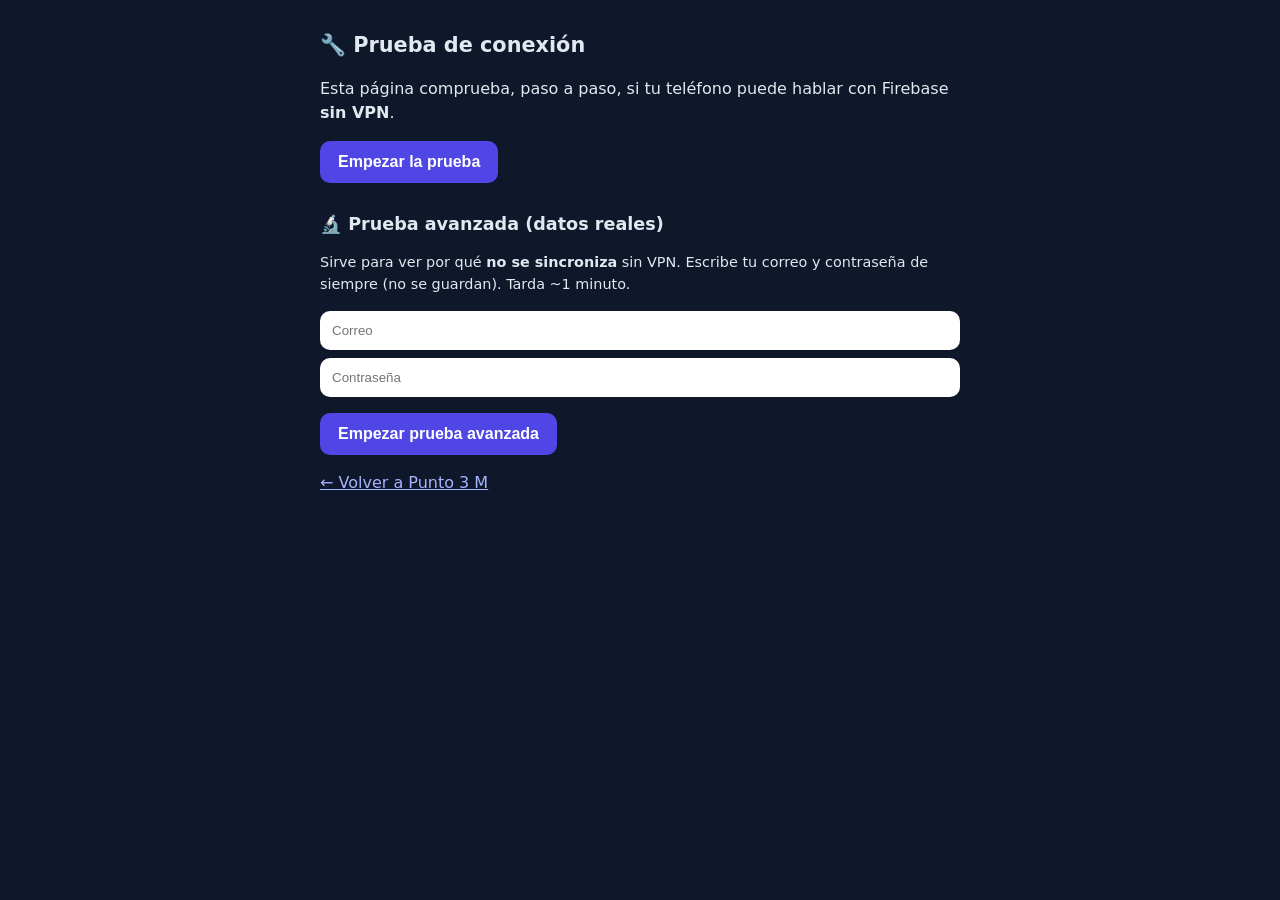
<file: diagnostico.html>
<!DOCTYPE html>
<html lang="es">
<head>
  <meta charset="UTF-8">
  <meta name="viewport" content="width=device-width, initial-scale=1.0">
  <title>Prueba de conexión · Punto 3 M</title>
  <style>
    body { font-family: system-ui, sans-serif; margin: 0; padding: 16px; background: #0f172a; color: #e2e8f0; line-height: 1.5; }
    main { max-width: 640px; margin: 0 auto; }
    h1 { font-size: 1.3rem; }
    .caja { background: #1e293b; border-radius: 12px; padding: 12px 14px; margin: 10px 0; }
    .ok { color: #34d399; } .mal { color: #f87171; } .esp { color: #fbbf24; }
    code { font-size: .8rem; color: #94a3b8; word-break: break-all; }
    button { background: #4f46e5; color: #fff; border: 0; border-radius: 10px; padding: 12px 18px; font-size: 1rem; font-weight: 700; }
  </style>
</head>
<body>
<main>
  <h1>🔧 Prueba de conexión</h1>
  <p>Esta página comprueba, paso a paso, si tu teléfono puede hablar con Firebase <b>sin VPN</b>.</p>
  <p><button id="ir">Empezar la prueba</button></p>
  <div id="salida"></div>

  <h2 style="font-size:1.1rem;margin-top:28px">🔬 Prueba avanzada (datos reales)</h2>
  <p style="font-size:.9rem">Sirve para ver por qué <b>no se sincroniza</b> sin VPN. Escribe tu correo y contraseña de siempre (no se guardan). Tarda ~1 minuto.</p>
  <p><input id="av-correo" type="email" placeholder="Correo" autocomplete="username" style="width:100%;box-sizing:border-box;padding:12px;border-radius:10px;border:0;margin-bottom:8px">
  <input id="av-clave" type="password" placeholder="Contraseña" autocomplete="current-password" style="width:100%;box-sizing:border-box;padding:12px;border-radius:10px;border:0"></p>
  <p><button id="av-ir">Empezar prueba avanzada</button></p>
  <div id="salida2"></div>
  <p><a href="./" style="color:#a5b4fc">← Volver a Punto 3 M</a></p>
</main>
<script type="module">
  import { firebaseConfig, PROXY_URL } from './config.js';
  const salida = document.getElementById('salida');
  const proxy = (PROXY_URL || '').trim().replace(/\/+$/, '');

  function fila(texto) {
    const d = document.createElement('div');
    d.className = 'caja';
    d.innerHTML = `<span class="esp">⏳</span> ${texto}`;
    salida.appendChild(d);
    return (clase, simbolo, detalle) => {
      d.innerHTML = `<span class="${clase}">${simbolo}</span> ${texto}${detalle ? `<br><code>${detalle}</code>` : ''}`;
    };
  }

  async function llamar(url, opciones = {}) {
    const ctl = new AbortController();
    const t = setTimeout(() => ctl.abort(), 15000);
    try {
      const r = await fetch(url, { ...opciones, signal: ctl.signal });
      const cuerpo = (await r.text()).slice(0, 140).replace(/\s+/g, ' ');
      return { estado: r.status, cuerpo };
    } finally {
      clearTimeout(t);
    }
  }

  async function probar() {
    salida.innerHTML = '';
    if (!proxy) {
      fila('Esta versión de la app todavía <b>no tiene configurado el intermediario</b> (PROXY_URL vacío).')('mal', '❌');
      return;
    }
    fila(`Intermediario configurado: <code>${proxy}</code>`)('ok', '✅');

    let f = fila('1. ¿Abre el intermediario de Cloudflare?');
    try {
      const r = await llamar(`${proxy}/ping`);
      r.estado === 200 ? f('ok', '✅', r.cuerpo) : f('mal', '❌', `Respuesta ${r.estado}: ${r.cuerpo}`);
    } catch (e) {
      f('mal', '❌', `No se pudo conectar (${e.name}). Revisa la dirección o la señal.`);
      return;
    }

    f = fila('2. ¿Llega al inicio de sesión de Google (a través del intermediario)?');
    try {
      const r = await llamar(`${proxy}/identitytoolkit.googleapis.com/v1/accounts:signInWithPassword?key=${firebaseConfig.apiKey}`, {
        method: 'POST',
        headers: { 'Content-Type': 'application/json' },
        body: JSON.stringify({ email: 'prueba@ejemplo.com', password: 'x', returnSecureToken: true }),
      });
      // Google contesta 400 con un mensaje JSON (correo o clave incorrectos): eso es BUENO, llegó a Google.
      /"error"/.test(r.cuerpo) && r.estado !== 403
        ? f('ok', '✅', `Google respondió (${r.estado}): ${r.cuerpo}`)
        : f('mal', '❌', `Respuesta ${r.estado}: ${r.cuerpo}`);
    } catch (e) {
      f('mal', '❌', `Falló (${e.name}).`);
    }

    f = fila('3. ¿Llega a la base de datos de Google (a través del intermediario)?');
    try {
      const r = await llamar(`${proxy}/v1/projects/${firebaseConfig.projectId}/databases/(default)/documents/config/general?key=${firebaseConfig.apiKey}`);
      // Sin sesión, Google contesta 401/403 con JSON "PERMISSION_DENIED"/"UNAUTHENTICATED": también es BUENO.
      /PERMISSION_DENIED|UNAUTHENTICATED|"error"/.test(r.cuerpo) && !/<html/i.test(r.cuerpo)
        ? f('ok', '✅', `Google respondió (${r.estado}): ${r.cuerpo}`)
        : f('mal', '❌', `Respuesta ${r.estado}: ${r.cuerpo}`);
    } catch (e) {
      f('mal', '❌', `Falló (${e.name}).`);
    }

    fila('Si los 3 pasos salieron ✅, ya puedes entrar a Punto 3 M <b>sin VPN</b>.')('ok', '🎉');
  }

  document.getElementById('ir').addEventListener('click', probar);

  // ------------------------------------------------ prueba avanzada con el SDK real de Firebase
  const salida2 = document.getElementById('salida2');
  function fila2(texto) {
    const d = document.createElement('div');
    d.className = 'caja';
    d.innerHTML = `<span class="esp">⏳</span> ${texto}`;
    salida2.appendChild(d);
    return (clase, simbolo, detalle) => {
      d.innerHTML = `<span class="${clase}">${simbolo}</span> ${texto}${detalle ? `<br><code>${detalle}</code>` : ''}`;
    };
  }
  const cargarScript = (src) =>
    new Promise((ok, mal) => {
      const el = document.createElement('script');
      el.src = src;
      el.onload = ok;
      el.onerror = () => mal(new Error('no cargó ' + src));
      document.head.appendChild(el);
    });
  const conLimite = (p, ms, nombre) =>
    Promise.race([p, new Promise((_, r) => setTimeout(() => r(Object.assign(new Error('tiempo agotado'), { code: 'tiempo-agotado:' + nombre })), ms))]);
  const alcanzoGoogle = (e) => e && ['permission-denied', 'unauthenticated'].includes(e.code);

  const VARIANTES = [
    ['A. Peticiones normales (long polling forzado) — lo que usa la app ahora', { experimentalForceLongPolling: true }],
    ['B. Flujo directo (streaming del navegador)', {}],
    ['C. Automático', { experimentalAutoDetectLongPolling: true }],
  ];

  async function pruebaAvanzada() {
    salida2.innerHTML = '';
    const correo = document.getElementById('av-correo').value.trim();
    const clave = document.getElementById('av-clave').value;
    if (!proxy) return fila2('Falta PROXY_URL')('mal', '❌');
    if (!correo || !clave) return fila2('Escribe tu correo y contraseña arriba.')('mal', '❌');
    let f = fila2('Cargando el SDK de Firebase');
    try {
      const base = 'https://www.gstatic.com/firebasejs/10.8.0/';
      await cargarScript(base + 'firebase-app-compat.js');
      await Promise.all([cargarScript(base + 'firebase-auth-compat.js'), cargarScript(base + 'firebase-firestore-compat.js')]);
      f('ok', '✅');
    } catch (e) {
      return f('mal', '❌', e.message);
    }
    // Prueba directa del canal de Firestore a través del intermediario (sin SDK)
    f = fila2('Canal de Firestore: pedir una conexión a Google a través del intermediario');
    try {
      const url = `${proxy}/google.firestore.v1.Firestore/Listen/channel?database=${encodeURIComponent(`projects/${firebaseConfig.projectId}/databases/(default)`)}&VER=8&RID=1&CVER=22&X-HTTP-Session-Id=gsessionid&zx=prueba&t=1`;
      const ctl = new AbortController();
      const t = setTimeout(() => ctl.abort(), 15000);
      const r = await fetch(url, { method: 'POST', headers: { 'Content-Type': 'application/x-www-form-urlencoded' }, body: 'count=0', signal: ctl.signal });
      clearTimeout(t);
      const cuerpo = (await r.text()).slice(0, 160).replace(/\s+/g, ' ');
      f(r.status < 500 ? 'ok' : 'mal', r.status < 500 ? '✅' : '❌', `HTTP ${r.status} · ${r.headers.get('content-type') || 'sin tipo'} · ${cuerpo}`);
    } catch (e) {
      f('mal', '❌', `${e.name}: ${e.message}`);
    }

    // Guarda lo que cuenta el SDK sobre su conexión para mostrar el motivo real
    const registro = [];
    try { firebase.firestore.setLogLevel('debug'); } catch (e) { /* nada */ }
    // Espía las peticiones de red que hace el SDK hacia el intermediario
    const abrir = XMLHttpRequest.prototype.open;
    XMLHttpRequest.prototype.open = function (m, u, ...r) {
      this.__info = `${m} ${String(u).replace(proxy, '').split('?')[0]}${/TYPE=xmlhttp/.test(u) ? ' (escucha)' : ''}`;
      this.addEventListener('loadend', () => registro.push(`NET XHR ${this.__info} -> ${this.status || 'FALLÓ'} ${(this.responseText || '').slice(0, 70).replace(/\s+/g, ' ')}`));
      return abrir.call(this, m, u, ...r);
    };
    const traer = window.fetch;
    window.fetch = async function (u, o) {
      const nombreU = String(u && u.url ? u.url : u).replace(proxy, '').split('?')[0];
      try {
        const r = await traer.call(this, u, o);
        registro.push(`NET fetch ${nombreU} -> ${r.status}`);
        return r;
      } catch (e) {
        registro.push(`NET fetch ${nombreU} -> FALLÓ ${e.name}: ${e.message}`);
        throw e;
      }
    };
    for (const m of ['log', 'info', 'warn', 'error', 'debug']) {
      const original = console[m].bind(console);
      console[m] = (...args) => {
        try { registro.push(args.map((x) => (typeof x === 'string' ? x : x && x.message ? x.message : JSON.stringify(x))).join(' ').slice(0, 220)); } catch (e) { /* nada */ }
        original(...args);
      };
    }
    for (const [nombre, ajustes] of VARIANTES) {
      fila2(`<b>${nombre}</b>`)('esp', '▶️');
      const app = firebase.initializeApp(firebaseConfig, 'v' + Math.random().toString(36).slice(2));
      try {
        const auth = app.auth();
        auth.useEmulator(proxy, { disableWarnings: true });
        let t0 = Date.now();
        f = fila2('Iniciar sesión');
        try {
          await conLimite(auth.signInWithEmailAndPassword(correo, clave), 15000, 'login');
          f('ok', '✅', `${Date.now() - t0} ms`);
        } catch (e) {
          f('mal', '❌', `${e.code || e.name}: ${e.message}`.slice(0, 160));
          continue;
        }
        const db = app.firestore();
        db.settings({ host: new URL(proxy).host, ssl: true, ignoreUndefinedProperties: true, ...ajustes });
        t0 = Date.now();
        f = fila2('Leer un dato directo del servidor');
        try {
          await conLimite(db.collection('config').doc('general').get({ source: 'server' }), 15000, 'leer');
          f('ok', '✅', `${Date.now() - t0} ms`);
        } catch (e) {
          alcanzoGoogle(e) ? f('ok', '✅', `Llegó a Google (${e.code}) en ${Date.now() - t0} ms`) : f('mal', '❌', `${e.code || e.name}: ${(e.message || '').slice(0, 120)}`);
        }
        t0 = Date.now();
        f = fila2('Recibir cambios en vivo (espera hasta 15 s)');
        await new Promise((fin) => {
          const parar = db.collection('config').doc('general').onSnapshot(
            { includeMetadataChanges: true },
            (snap) => {
              if (!snap.metadata.fromCache) {
                f('ok', '✅', `Datos del servidor en ${Date.now() - t0} ms`);
                parar();
                fin();
              }
            },
            (e) => {
              alcanzoGoogle(e) ? f('ok', '✅', `Llegó a Google (${e.code})`) : f('mal', '❌', `${e.code}: ${(e.message || '').slice(0, 120)}`);
              fin();
            },
          );
          setTimeout(() => {
            f('mal', '❌', 'Sin respuesta del servidor en 15 s (solo se vio la copia guardada).');
            parar();
            fin();
          }, 15000);
        });
      } finally {
        const utiles = registro.filter((l) => /^NET|webchannel|stream|transport|error|offline|fail|closed|rpc/i.test(l));
        if (utiles.length) fila2('Lo que dice el SDK (últimas líneas)')('esp', '📜', utiles.slice(-14).map((l) => l.slice(0, 170)).join('<br>').replace(/</g, '&lt;').replace(/&lt;br>/g, '<br>'));
        registro.length = 0;
        try { await app.delete(); } catch (e) { /* nada */ }
      }
    }
    fila2('Fin. Haz captura de toda esta sección y mándamela.')('ok', '🏁');
  }
  document.getElementById('av-ir').addEventListener('click', pruebaAvanzada);
</script>
</body>
</html>
</file>
